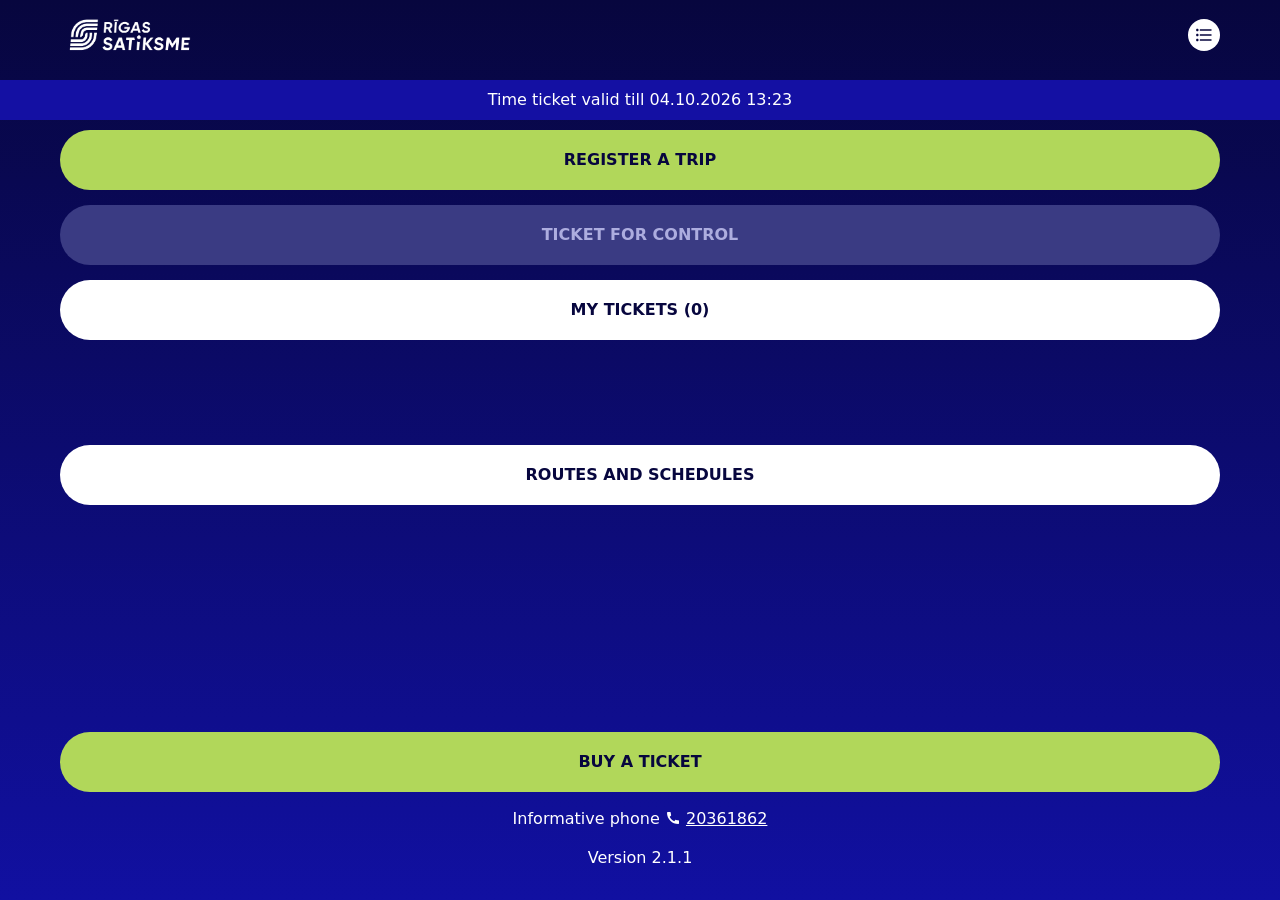
<file: index.html>
<!DOCTYPE html>
<html lang="en">
    <head>
        <meta charset="utf-8">
        <meta name="viewport" content="width=device-width, initial-scale=1, viewport-fit=cover">

        <title>Rigas Satiksme</title>

        <!-- PWA: установка на экран «Домой» и запуск на весь экран -->
        <meta name="theme-color" content="#07063E">
        <meta name="mobile-web-app-capable" content="yes">
        <meta name="apple-mobile-web-app-capable" content="yes">
        <meta name="apple-mobile-web-app-status-bar-style" content="black-translucent">
        <meta name="apple-mobile-web-app-title" content="Satiksme">
        <link rel="manifest" href="manifest.webmanifest">
        <link rel="apple-touch-icon" href="img/icons/apple-touch-icon.png">

        <!-- iOS: заставка при запуске с экрана «Домой» (свой размер под каждый iPhone) -->
        <link rel="apple-touch-startup-image" href="img/splash/apple-splash-750x1334.png" media="(device-width: 375px) and (device-height: 667px) and (-webkit-device-pixel-ratio: 2) and (orientation: portrait)">
        <link rel="apple-touch-startup-image" href="img/splash/apple-splash-828x1792.png" media="(device-width: 414px) and (device-height: 896px) and (-webkit-device-pixel-ratio: 2) and (orientation: portrait)">
        <link rel="apple-touch-startup-image" href="img/splash/apple-splash-1125x2436.png" media="(device-width: 375px) and (device-height: 812px) and (-webkit-device-pixel-ratio: 3) and (orientation: portrait)">
        <link rel="apple-touch-startup-image" href="img/splash/apple-splash-1170x2532.png" media="(device-width: 390px) and (device-height: 844px) and (-webkit-device-pixel-ratio: 3) and (orientation: portrait)">
        <link rel="apple-touch-startup-image" href="img/splash/apple-splash-1179x2556.png" media="(device-width: 393px) and (device-height: 852px) and (-webkit-device-pixel-ratio: 3) and (orientation: portrait)">
        <link rel="apple-touch-startup-image" href="img/splash/apple-splash-1206x2622.png" media="(device-width: 402px) and (device-height: 874px) and (-webkit-device-pixel-ratio: 3) and (orientation: portrait)">
        <link rel="apple-touch-startup-image" href="img/splash/apple-splash-1260x2736.png" media="(device-width: 420px) and (device-height: 912px) and (-webkit-device-pixel-ratio: 3) and (orientation: portrait)">
        <link rel="apple-touch-startup-image" href="img/splash/apple-splash-1284x2778.png" media="(device-width: 428px) and (device-height: 926px) and (-webkit-device-pixel-ratio: 3) and (orientation: portrait)">
        <link rel="apple-touch-startup-image" href="img/splash/apple-splash-1290x2796.png" media="(device-width: 430px) and (device-height: 932px) and (-webkit-device-pixel-ratio: 3) and (orientation: portrait)">
        <link rel="apple-touch-startup-image" href="img/splash/apple-splash-1320x2868.png" media="(device-width: 440px) and (device-height: 956px) and (-webkit-device-pixel-ratio: 3) and (orientation: portrait)">

        <link rel="stylesheet" href="style.css">

        <!-- до отрисовки: splash показываем только один раз за сессию -->
        <script>
            try {
                if (sessionStorage.getItem('splash-shown')) document.documentElement.classList.add('no-splash');
            } catch { /* хранилище недоступно — просто покажем splash */ }
        </script>
        <script src="common.js"></script>
        <script src="vendor/jsQR.js" defer></script>
        <script src="app.js" defer></script>
    </head>
    <body>
        <div class="splash" aria-hidden="true">
            <img class="splash__logo" src="img/rigas-satiksme-logo.png" alt="">
        </div>

        <div class="layout">
            <div class="header">
                <img class="header__logo" src="img/rigas-satiksme-logo.png" alt="Rigas Satiksme Logo">
                <a class="header__burger" href="menu.html" aria-label="Menu">
                    <svg class="icon" viewBox="0 0 24 24" aria-hidden="true">
                        <path fill="currentColor" d="M4 10.5c-.83 0-1.5.67-1.5 1.5s.67 1.5 1.5 1.5 1.5-.67 1.5-1.5-.67-1.5-1.5-1.5zm0-6c-.83 0-1.5.67-1.5 1.5S3.17 7.5 4 7.5 5.5 6.83 5.5 6 4.83 4.5 4 4.5zm0 12c-.83 0-1.5.68-1.5 1.5s.68 1.5 1.5 1.5 1.5-.68 1.5-1.5-.67-1.5-1.5-1.5zM7 19h14v-2H7v2zm0-6h14v-2H7v2zm0-8v2h14V5H7z"/>
                    </svg>
                </a>
            </div>
            <div class="info-header">
                <p class="info-header__time-ticket text">Time ticket valid till 04.10.2026 13:23</p>
            </div>

            <div class="main">
                <button class="register-a-trip button button--action">REGISTER A TRIP</button>
                <button class="ticket-for-control button button--inactive">TICKET FOR CONTROL</button>
                <a class="my-tickets button" href="my-tickets.html">MY TICKETS (0)</a>

                <div class="main__additional">
                    <button class="routes-and-schedules button">ROUTES AND SCHEDULES</button>
                </div>
            </div>

            <div class="footer">
                <a class="footer__buy-a-ticket button button--action" href="buy-ticket.html">BUY A TICKET</a>
                <span class="footer__contacts text">
                    Informative phone
                    <svg class="icon" viewBox="0 0 24 24" aria-hidden="true">
                        <path fill="currentColor" d="M20.01 15.38c-1.23 0-2.42-.2-3.53-.56-.35-.12-.74-.03-1.01.24l-1.57 1.97c-2.83-1.35-5.48-3.9-6.89-6.83l1.95-1.66c.27-.28.35-.67.24-1.02-.37-1.11-.56-2.3-.56-3.53 0-.54-.45-.99-.99-.99H4.19C3.65 3 3 3.24 3 3.99 3 13.28 10.73 21 20.01 21c.71 0 .99-.63.99-1.18v-3.45c0-.54-.45-.99-.99-.99z"/>
                    </svg>
                    <a class="link" href="tel:20361862">20361862</a>
                </span>
                <span class="footer__version text">Version 2.1.1</span>
            </div>
        </div>

        <div class="install-hint" hidden>
            <p class="install-hint__text text" data-platform="android">Install the app to use it full screen and offline</p>
            <p class="install-hint__text text" data-platform="ios" hidden>
                To install the app, tap
                <svg class="icon" viewBox="0 0 24 24" role="img" aria-label="Share">
                    <path fill="currentColor" d="M16 5l-1.42 1.42-1.59-1.59V16h-1.98V4.83L9.42 6.42 8 5l4-4 4 4zm4 5v11c0 1.1-.9 2-2 2H6c-1.11 0-2-.9-2-2V10c0-1.11.89-2 2-2h3v2H6v11h12V10h-3V8h3c1.1 0 2 .89 2 2z"/>
                </svg>
                and then “Add to Home Screen”
            </p>
            <button type="button" class="install-hint__install button button--action" hidden>INSTALL</button>
            <button type="button" class="install-hint__close" aria-label="Close">
                <svg class="icon" viewBox="0 0 24 24" aria-hidden="true" fill="none" stroke="currentColor" stroke-width="2" stroke-linecap="round">
                    <path d="M18 6 6 18M6 6l12 12"/>
                </svg>
            </button>
        </div>

        <div class="camera-layer">
            <video id="cam" autoplay playsinline muted></video>

            <div class="camera-layer__frame">
                <span class="camera-layer__corner camera-layer__corner--tl"></span>
                <span class="camera-layer__corner camera-layer__corner--tr"></span>
                <span class="camera-layer__corner camera-layer__corner--bl"></span>
                <span class="camera-layer__corner camera-layer__corner--br"></span>
            </div>

            <div class="page-header camera-layer__header">
                <button type="button" class="page-header__back" id="cam-close" aria-label="Back">
                    <svg class="icon" viewBox="0 0 24 24" aria-hidden="true" fill="none" stroke="currentColor" stroke-width="2" stroke-linecap="round" stroke-linejoin="round">
                        <path d="m15 18-6-6 6-6"/>
                    </svg>
                </button>
                <h1 class="page-header__title text">SCAN QR CODE</h1>
            </div>

            <p class="camera-layer__error text" hidden>Camera access denied</p>

            <div class="camera-layer__footer">
                <button type="button" class="button">ENTER THE CODE MANUALLY</button>
            </div>
        </div>

        <!-- плашка после распознавания; showModal() кладёт её поверх всего, включая камеру -->
        <dialog class="dialog qr-dialog">
            <form method="dialog">
                <h2 class="dialog__title">QR code found</h2>
                <p class="dialog__text qr-dialog__value"></p>
                <button class="button button--action dialog__button">OK</button>
            </form>
        </dialog>
    </body>
</html>
</file>
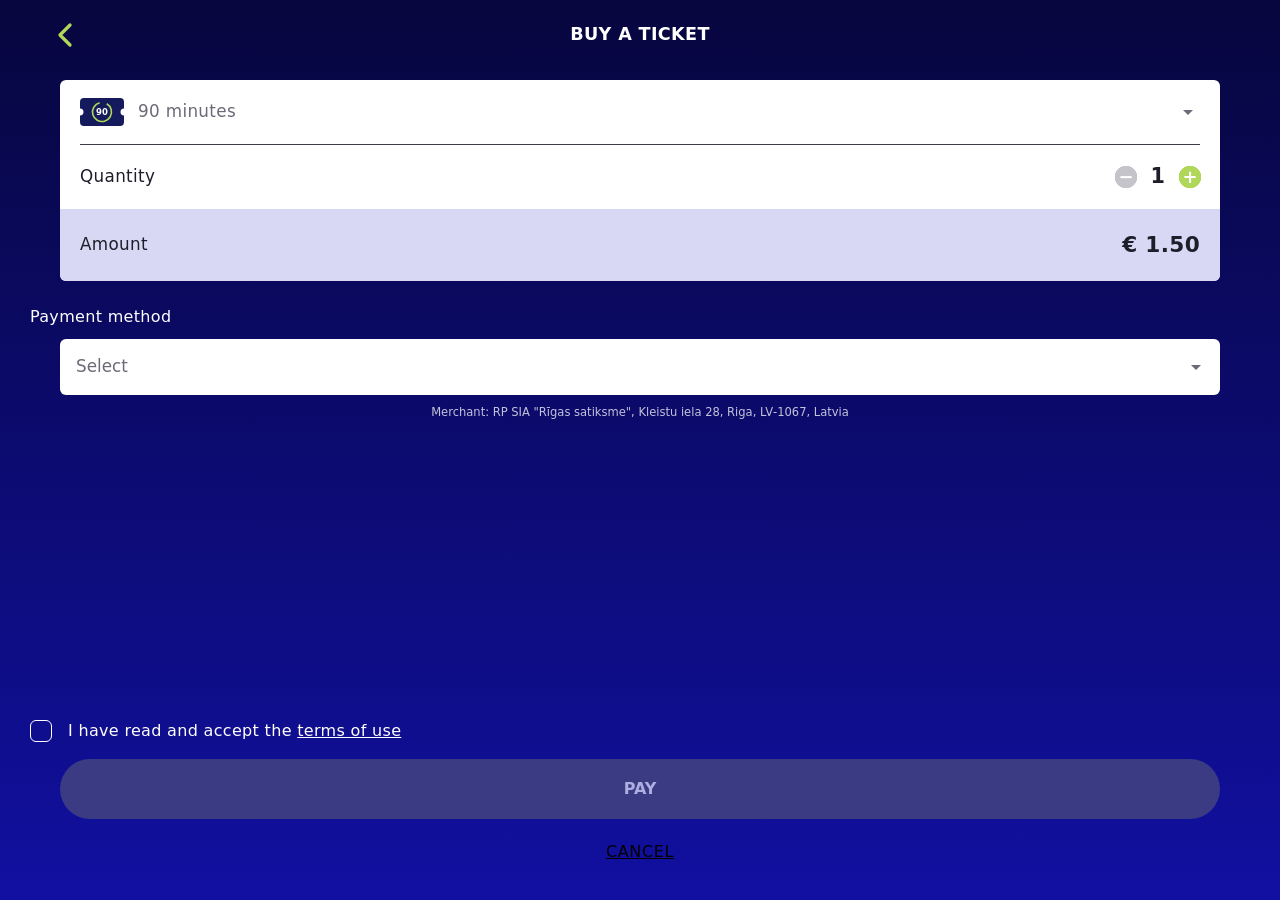
<file: buy-ticket.html>
<!DOCTYPE html>
<html lang="en">
    <head>
        <meta charset="utf-8">
        <meta name="viewport" content="width=device-width, initial-scale=1, viewport-fit=cover">

        <title>Buy a ticket — Rigas Satiksme</title>

        <meta name="theme-color" content="#07063E">
        <meta name="mobile-web-app-capable" content="yes">
        <meta name="apple-mobile-web-app-capable" content="yes">
        <meta name="apple-mobile-web-app-status-bar-style" content="black-translucent">
        <meta name="apple-mobile-web-app-title" content="Satiksme">
        <link rel="manifest" href="manifest.webmanifest">
        <link rel="apple-touch-icon" href="img/icons/apple-touch-icon.png">

        <link rel="stylesheet" href="style.css">
        <script src="common.js"></script>
        <script src="buy-ticket.js" defer></script>
    </head>
    <body>
        <!-- иконки, которые повторяются: рисуем один раз, используем через <use href="#..."> -->
        <svg class="visually-hidden" aria-hidden="true">
            <symbol id="icon-caret" viewBox="0 0 24 24">
                <path fill="currentColor" d="M7 10l5 5 5-5z"/>
            </symbol>
            <symbol id="icon-bank" viewBox="0 0 24 24">
                <path fill="currentColor" d="M4 10h3v7H4zm6.5 0h3v7h-3zM2 19h20v3H2zm15-9h3v7h-3zm-5-9L2 6v2h20V6z"/>
            </symbol>
            <symbol id="icon-card" viewBox="0 0 24 24">
                <path fill="currentColor" d="M20 4H4c-1.11 0-1.99.89-1.99 2L2 18c0 1.11.89 2 2 2h16c1.11 0 2-.89 2-2V6c0-1.11-.89-2-2-2zm0 14H4v-6h16v6zm0-10H4V6h16v2z"/>
            </symbol>
            <symbol id="icon-wallet" viewBox="0 0 24 24">
                <path fill="currentColor" d="M21 18v1c0 1.1-.9 2-2 2H5c-1.11 0-2-.9-2-2V5c0-1.1.89-2 2-2h14c1.1 0 2 .9 2 2v1h-9c-1.11 0-2 .9-2 2v8c0 1.1.89 2 2 2h9zm-9-2h10V8H12v8zm4-2.5c-.83 0-1.5-.67-1.5-1.5s.67-1.5 1.5-1.5 1.5.67 1.5 1.5-.67 1.5-1.5 1.5z"/>
            </symbol>
        </svg>

        <div class="layout">
            <div class="page-header">
                <a class="page-header__back" href="index.html" data-back aria-label="Back">
                    <svg class="icon" viewBox="0 0 24 24" aria-hidden="true" fill="none" stroke="currentColor" stroke-width="2" stroke-linecap="round" stroke-linejoin="round">
                        <path d="m15 18-6-6 6-6"/>
                    </svg>
                </a>
                <h1 class="page-header__title text">BUY A TICKET</h1>
            </div>

            <div class="purchase">
                <div class="order">
                    <label class="order__type">
                        <svg class="ticket-badge" viewBox="0 0 44 28" aria-hidden="true">
                            <path fill="#141A5B" d="M4 0h36a4 4 0 0 1 4 4v6.5a3.5 3.5 0 0 0 0 7V24a4 4 0 0 1-4 4H4a4 4 0 0 1-4-4v-6.5a3.5 3.5 0 0 0 0-7V4a4 4 0 0 1 4-4z"/>
                            <circle cx="22" cy="14" r="9.5" fill="none" stroke="#B1D75A" stroke-width="1.6" stroke-dasharray="52 8" transform="rotate(-60 22 14)"/>
                            <text class="ticket-badge__text" x="22" y="17" text-anchor="middle">90</text>
                        </svg>
                        <span class="visually-hidden">Ticket type</span>
                        <!-- цена и подпись на иконке лежат прямо в data-атрибутах -->
                        <select class="order__select">
                            <option value="90min" data-badge="90" data-price="1.50" selected>90 minutes</option>
                            <option value="24h" data-badge="24h" data-price="5.00">24 hours</option>
                            <option value="3d" data-badge="3d" data-price="10.00">3 days</option>
                            <option value="5d" data-badge="5d" data-price="15.00">5 days</option>
                            <option value="30d" data-badge="30d" data-price="30.00">30 days</option>
                        </select>
                        <svg class="icon order__caret" aria-hidden="true"><use href="#icon-caret"/></svg>
                    </label>

                    <div class="order__row">
                        <span>Quantity</span>
                        <div class="stepper">
                            <button type="button" class="stepper__button stepper__button--minus" aria-label="Decrease quantity">−</button>
                            <output class="stepper__value" aria-live="polite">1</output>
                            <button type="button" class="stepper__button stepper__button--plus" aria-label="Increase quantity">+</button>
                        </div>
                    </div>

                    <div class="order__row order__row--amount">
                        <span>Amount</span>
                        <output class="order__amount">€ 1.50</output>
                    </div>
                </div>

                <div class="payment">
                    <span class="payment__label text" id="payment-label">Payment method</span>

                    <div class="dropdown">
                        <button type="button" class="field dropdown__toggle" aria-haspopup="listbox" aria-expanded="false" aria-labelledby="payment-label">
                            <span class="dropdown__value dropdown__value--placeholder">Select</span>
                            <svg class="icon field__caret" aria-hidden="true"><use href="#icon-caret"/></svg>
                        </button>

                        <div class="dropdown__list" role="listbox" aria-labelledby="payment-label" hidden>
                            <button type="button" class="dropdown__option" role="option" aria-selected="false" data-value="citadele">
                                <svg class="icon payment-icon" aria-hidden="true"><use href="#icon-bank"/></svg>
                                <span>AS Citadele banka</span>
                            </button>
                            <button type="button" class="dropdown__option" role="option" aria-selected="false" data-value="luminor">
                                <svg class="icon payment-icon" aria-hidden="true"><use href="#icon-bank"/></svg>
                                <span>Luminor Bank AS</span>
                            </button>
                            <button type="button" class="dropdown__option" role="option" aria-selected="false" data-value="seb">
                                <svg class="icon payment-icon" aria-hidden="true"><use href="#icon-bank"/></svg>
                                <span>SEB Banka AS</span>
                            </button>
                            <button type="button" class="dropdown__option" role="option" aria-selected="false" data-value="swedbank">
                                <svg class="icon payment-icon" aria-hidden="true"><use href="#icon-bank"/></svg>
                                <span>Swedbank AS</span>
                            </button>
                            <button type="button" class="dropdown__option" role="option" aria-selected="false" data-value="card">
                                <svg class="icon payment-icon" aria-hidden="true"><use href="#icon-card"/></svg>
                                <span>VISA/MasterCard</span>
                            </button>
                            <button type="button" class="dropdown__option" role="option" aria-selected="false" data-value="google-pay">
                                <svg class="icon payment-icon" aria-hidden="true"><use href="#icon-wallet"/></svg>
                                <span>Google Pay</span>
                            </button>
                        </div>
                    </div>

                    <p class="payment__merchant text">Merchant: RP SIA "Rīgas satiksme", Kleistu iela 28, Riga, LV&#8209;1067, Latvia</p>
                </div>
            </div>

            <div class="footer">
                <label class="terms text">
                    <input type="checkbox" class="terms__checkbox">
                    <span>I have read and accept the <a class="link terms__link" href="#">terms of use</a></span>
                </label>
                <button type="button" class="button button--action pay" disabled>PAY</button>
                <a class="link text cancel" href="index.html" data-back>CANCEL</a>
            </div>
        </div>
    </body>
</html>
</file>
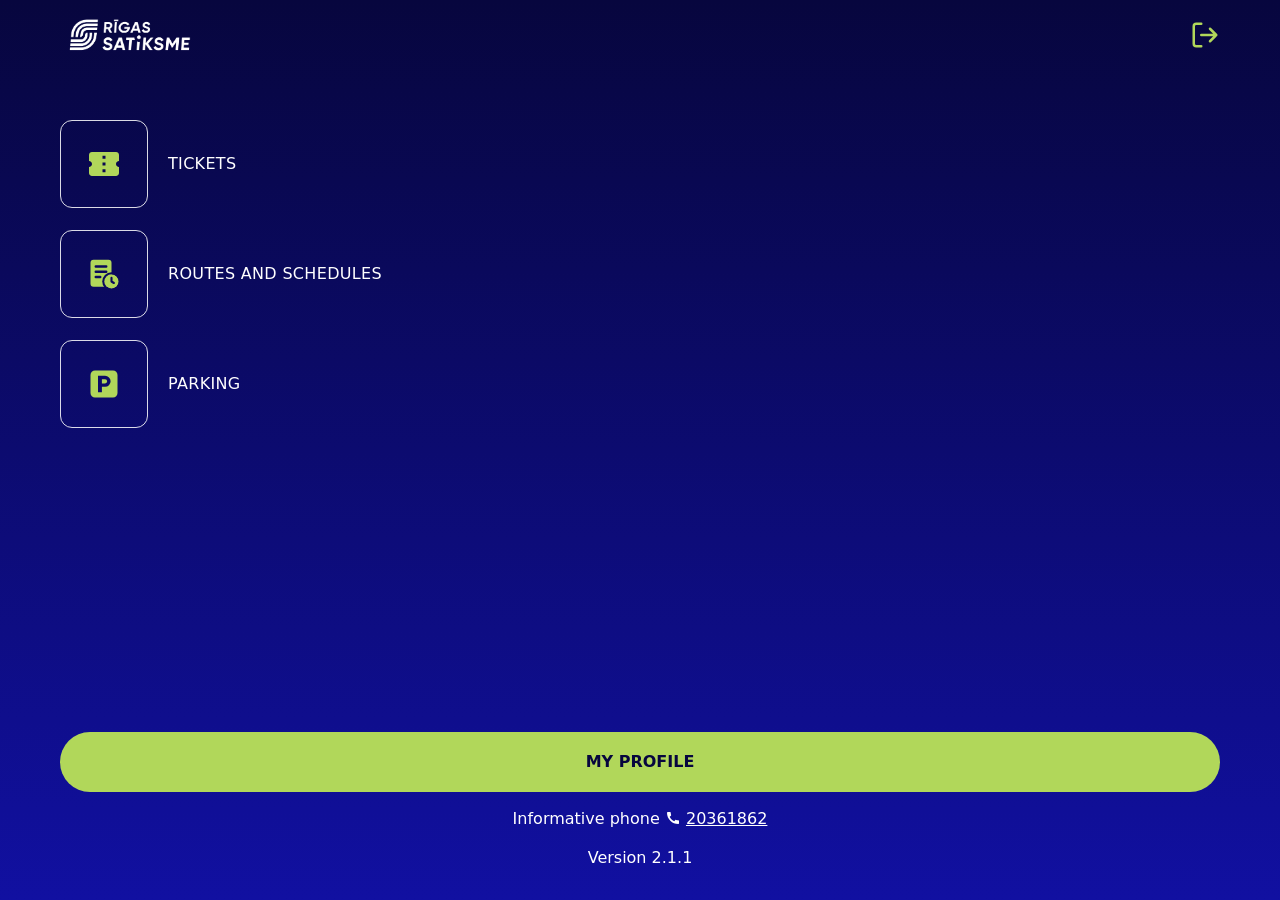
<file: menu.html>
<!DOCTYPE html>
<html lang="en">
    <head>
        <meta charset="utf-8">
        <meta name="viewport" content="width=device-width, initial-scale=1, viewport-fit=cover">

        <title>Menu — Rigas Satiksme</title>

        <meta name="theme-color" content="#07063E">
        <meta name="mobile-web-app-capable" content="yes">
        <meta name="apple-mobile-web-app-capable" content="yes">
        <meta name="apple-mobile-web-app-status-bar-style" content="black-translucent">
        <meta name="apple-mobile-web-app-title" content="Satiksme">
        <link rel="manifest" href="manifest.webmanifest">
        <link rel="apple-touch-icon" href="img/icons/apple-touch-icon.png">

        <link rel="stylesheet" href="style.css">
        <script src="common.js"></script>
    </head>
    <body>
        <div class="layout">
            <div class="header">
                <a class="header__home" href="index.html" aria-label="Home">
                    <img class="header__logo" src="img/rigas-satiksme-logo.png" alt="Rigas Satiksme Logo">
                </a>
                <button type="button" class="header__logout" aria-label="Log out">
                    <svg class="icon" viewBox="0 0 24 24" aria-hidden="true" fill="none" stroke="currentColor" stroke-width="2" stroke-linecap="round" stroke-linejoin="round">
                        <path d="M9 21H5a2 2 0 0 1-2-2V5a2 2 0 0 1 2-2h4M16 17l5-5-5-5M21 12H9"/>
                    </svg>
                </button>
            </div>

            <nav class="menu">
                <a class="menu__item" href="index.html">
                    <span class="menu__icon">
                        <svg class="icon" viewBox="0 0 24 24" aria-hidden="true">
                            <path fill="currentColor" d="M22 10V6c0-1.11-.9-2-2-2H4c-1.1 0-1.99.89-1.99 2v4c1.1 0 1.99.9 1.99 2s-.89 2-2 2v4c0 1.1.9 2 2 2h16c1.1 0 2-.9 2-2v-4c-1.1 0-2-.9-2-2s.9-2 2-2zm-9 7.5h-2v-2h2v2zm0-4.5h-2v-2h2v2zm0-4.5h-2v-2h2v2z"/>
                        </svg>
                    </span>
                    <span class="menu__label">TICKETS</span>
                </a>
                <a class="menu__item" href="#">
                    <span class="menu__icon">
                        <svg class="icon" viewBox="0 0 24 24" aria-hidden="true">
                            <!-- маска вырезает строки и стрелки часов, остаётся зелёный лист + часы -->
                            <mask id="schedule-mask">
                                <rect width="24" height="24" fill="white"/>
                                <path d="M6.5 7h7M6.5 10.5h7M6.5 14h3" stroke="black" stroke-width="1.6" stroke-linecap="round"/>
                                <circle cx="17" cy="17" r="6.2" fill="black"/>
                                <circle cx="17" cy="17" r="4.8" fill="white"/>
                                <path d="M17 14.6V17l1.6 1" fill="none" stroke="black" stroke-width="1.4" stroke-linecap="round" stroke-linejoin="round"/>
                            </mask>
                            <g fill="currentColor" mask="url(#schedule-mask)">
                                <rect x="3" y="2.5" width="14" height="18" rx="2"/>
                                <circle cx="17" cy="17" r="4.8"/>
                            </g>
                        </svg>
                    </span>
                    <span class="menu__label">ROUTES AND SCHEDULES</span>
                </a>
                <a class="menu__item" href="#">
                    <span class="menu__icon">
                        <svg class="icon" viewBox="0 0 24 24" aria-hidden="true">
                            <path fill="currentColor" fill-rule="evenodd" d="M6 3h12a3 3 0 0 1 3 3v12a3 3 0 0 1-3 3H6a3 3 0 0 1-3-3V6a3 3 0 0 1 3-3zm2 3.5h4.7a3.7 3.7 0 0 1 0 7.4h-2.1v3.6H8zm2.6 2.3h2.1a1.4 1.4 0 0 1 0 2.8h-2.1z"/>
                        </svg>
                    </span>
                    <span class="menu__label">PARKING</span>
                </a>
            </nav>

            <div class="footer">
                <button class="footer__my-profile button button--action">MY PROFILE</button>
                <span class="footer__contacts text">
                    Informative phone
                    <svg class="icon" viewBox="0 0 24 24" aria-hidden="true">
                        <path fill="currentColor" d="M20.01 15.38c-1.23 0-2.42-.2-3.53-.56-.35-.12-.74-.03-1.01.24l-1.57 1.97c-2.83-1.35-5.48-3.9-6.89-6.83l1.95-1.66c.27-.28.35-.67.24-1.02-.37-1.11-.56-2.3-.56-3.53 0-.54-.45-.99-.99-.99H4.19C3.65 3 3 3.24 3 3.99 3 13.28 10.73 21 20.01 21c.71 0 .99-.63.99-1.18v-3.45c0-.54-.45-.99-.99-.99z"/>
                    </svg>
                    <a class="link" href="tel:20361862">20361862</a>
                </span>
                <span class="footer__version text">Version 2.1.1</span>
            </div>
        </div>
    </body>
</html>
</file>
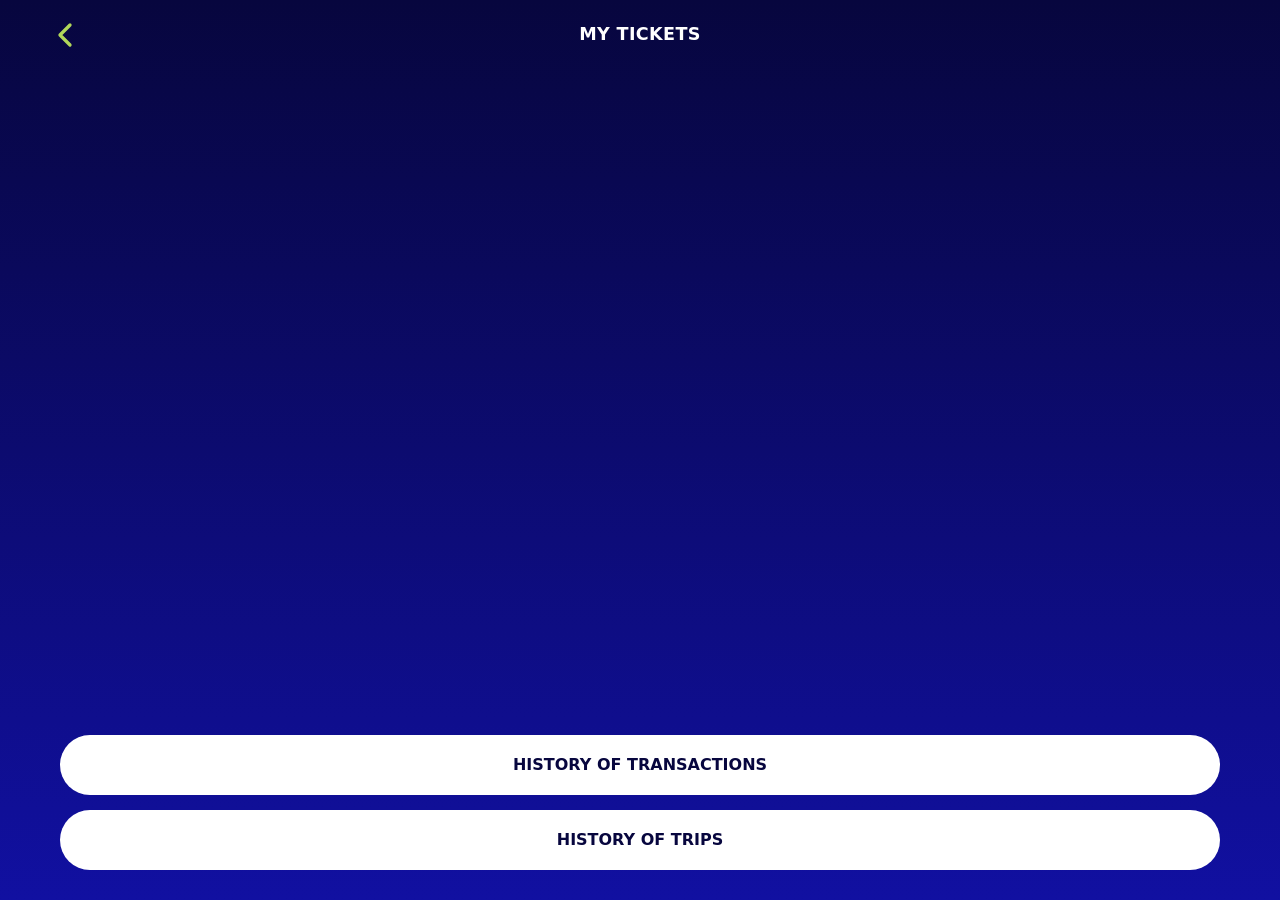
<file: my-tickets.html>
<!DOCTYPE html>
<html lang="en">
    <head>
        <meta charset="utf-8">
        <meta name="viewport" content="width=device-width, initial-scale=1, viewport-fit=cover">

        <title>My tickets — Rigas Satiksme</title>

        <meta name="theme-color" content="#07063E">
        <meta name="mobile-web-app-capable" content="yes">
        <meta name="apple-mobile-web-app-capable" content="yes">
        <meta name="apple-mobile-web-app-status-bar-style" content="black-translucent">
        <meta name="apple-mobile-web-app-title" content="Satiksme">
        <link rel="manifest" href="manifest.webmanifest">
        <link rel="apple-touch-icon" href="img/icons/apple-touch-icon.png">

        <link rel="stylesheet" href="style.css">
        <script src="common.js"></script>
    </head>
    <body>
        <div class="layout">
            <div class="page-header">
                <a class="page-header__back" href="index.html" data-back aria-label="Back">
                    <svg class="icon" viewBox="0 0 24 24" aria-hidden="true" fill="none" stroke="currentColor" stroke-width="2" stroke-linecap="round" stroke-linejoin="round">
                        <path d="m15 18-6-6 6-6"/>
                    </svg>
                </a>
                <h1 class="page-header__title text">MY TICKETS</h1>
            </div>

            <div class="footer">
                <a class="button" href="transactions.html">HISTORY OF TRANSACTIONS</a>
                <a class="button" href="trips.html">HISTORY OF TRIPS</a>
            </div>
        </div>
    </body>
</html>
</file>
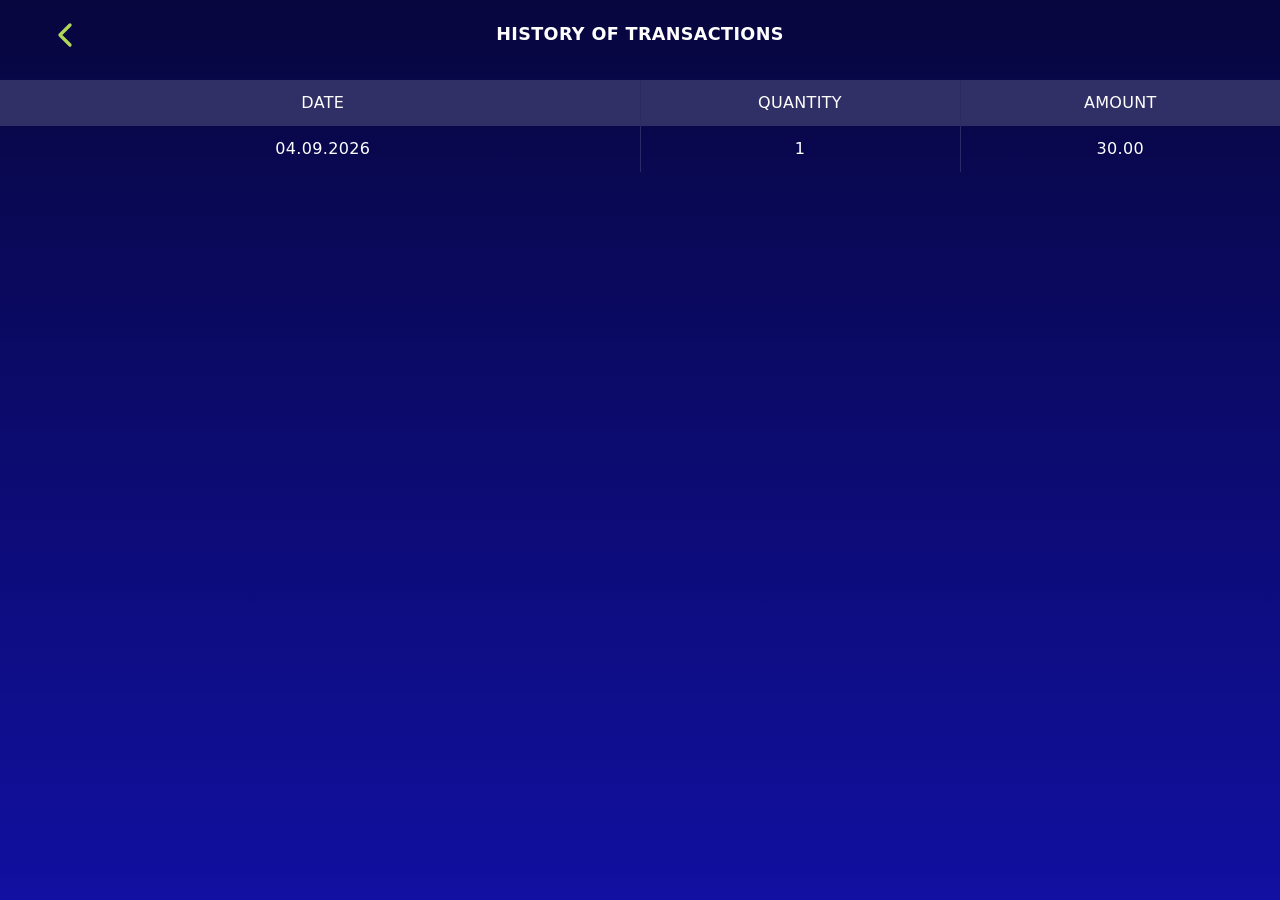
<file: transactions.html>
<!DOCTYPE html>
<html lang="en">
    <head>
        <meta charset="utf-8">
        <meta name="viewport" content="width=device-width, initial-scale=1, viewport-fit=cover">

        <title>History of transactions — Rigas Satiksme</title>

        <meta name="theme-color" content="#07063E">
        <meta name="mobile-web-app-capable" content="yes">
        <meta name="apple-mobile-web-app-capable" content="yes">
        <meta name="apple-mobile-web-app-status-bar-style" content="black-translucent">
        <meta name="apple-mobile-web-app-title" content="Satiksme">
        <link rel="manifest" href="manifest.webmanifest">
        <link rel="apple-touch-icon" href="img/icons/apple-touch-icon.png">

        <link rel="stylesheet" href="style.css">
        <script src="common.js"></script>
    </head>
    <body>
        <div class="layout">
            <div class="page-header">
                <a class="page-header__back" href="my-tickets.html" data-back aria-label="Back">
                    <svg class="icon" viewBox="0 0 24 24" aria-hidden="true" fill="none" stroke="currentColor" stroke-width="2" stroke-linecap="round" stroke-linejoin="round">
                        <path d="m15 18-6-6 6-6"/>
                    </svg>
                </a>
                <h1 class="page-header__title text">HISTORY OF TRANSACTIONS</h1>
            </div>

            <table class="table table--center">
                <colgroup>
                    <col style="width: 50%">
                    <col style="width: 25%">
                    <col style="width: 25%">
                </colgroup>
                <thead>
                    <tr>
                        <th scope="col">DATE</th>
                        <th scope="col">QUANTITY</th>
                        <th scope="col">AMOUNT</th>
                    </tr>
                </thead>
                <tbody>
                    <tr>
                        <td>04.09.2026</td>
                        <td>1</td>
                        <td>30.00</td>
                    </tr>
                </tbody>
            </table>
        </div>
    </body>
</html>
</file>
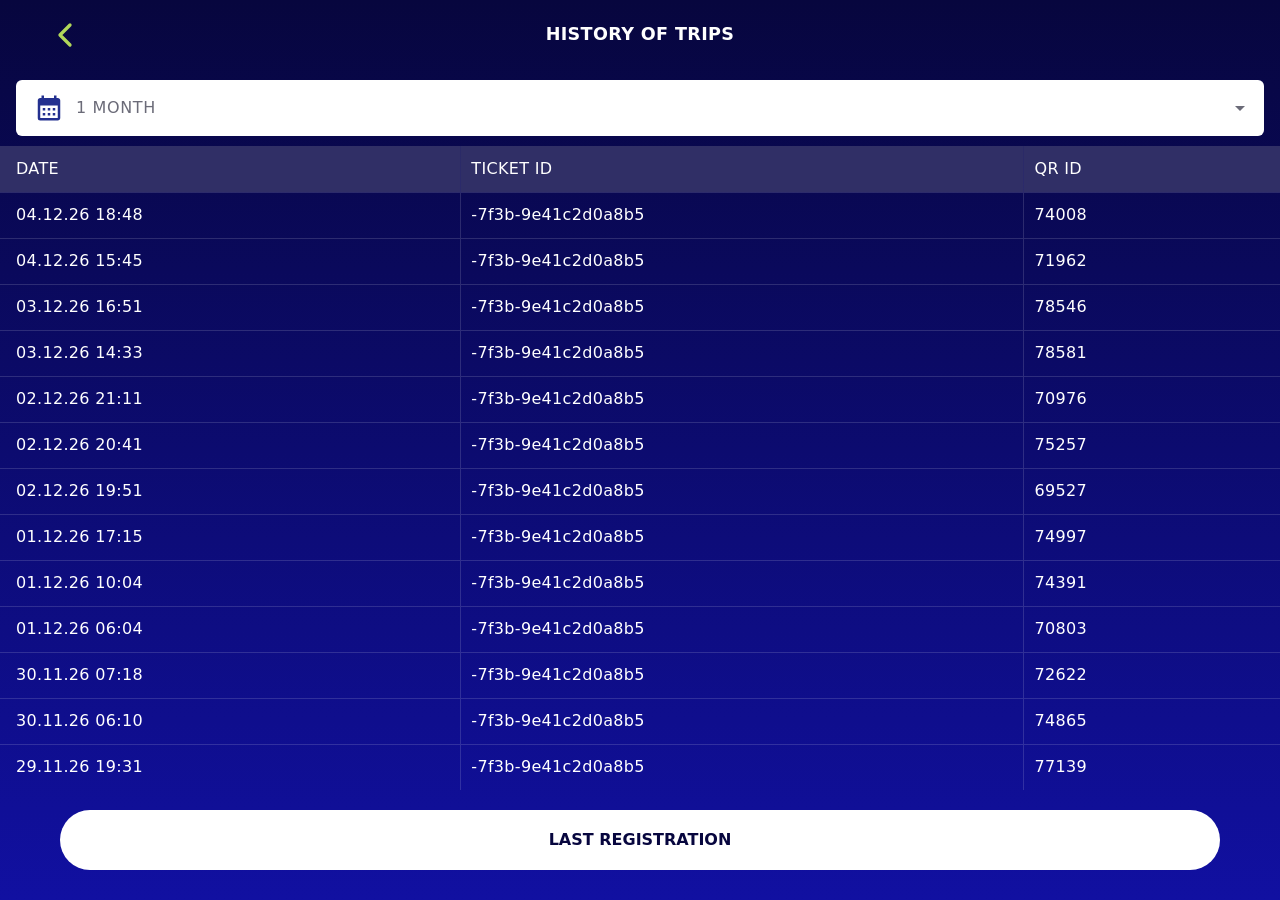
<file: trips.html>
<!DOCTYPE html>
<html lang="en">
    <head>
        <meta charset="utf-8">
        <meta name="viewport" content="width=device-width, initial-scale=1, viewport-fit=cover">

        <title>History of trips — Rigas Satiksme</title>

        <meta name="theme-color" content="#07063E">
        <meta name="mobile-web-app-capable" content="yes">
        <meta name="apple-mobile-web-app-capable" content="yes">
        <meta name="apple-mobile-web-app-status-bar-style" content="black-translucent">
        <meta name="apple-mobile-web-app-title" content="Satiksme">
        <link rel="manifest" href="manifest.webmanifest">
        <link rel="apple-touch-icon" href="img/icons/apple-touch-icon.png">

        <link rel="stylesheet" href="style.css">
        <script src="common.js"></script>
        <script src="trips.js" defer></script>
    </head>
    <body>
        <!-- layout--screen: страница ровно в экран, прокручивается только таблица -->
        <div class="layout layout--screen">
            <div class="page-header">
                <a class="page-header__back" href="my-tickets.html" data-back aria-label="Back">
                    <svg class="icon" viewBox="0 0 24 24" aria-hidden="true" fill="none" stroke="currentColor" stroke-width="2" stroke-linecap="round" stroke-linejoin="round">
                        <path d="m15 18-6-6 6-6"/>
                    </svg>
                </a>
                <h1 class="page-header__title text">HISTORY OF TRIPS</h1>
            </div>

            <label class="field period">
                <svg class="icon period__icon" viewBox="0 0 24 24" aria-hidden="true">
                    <path fill="currentColor" d="M19 4h-1V2h-2v2H8V2H6v2H5c-1.11 0-1.99.9-1.99 2L3 20a2 2 0 0 0 2 2h14c1.1 0 2-.9 2-2V6c0-1.1-.9-2-2-2zm0 16H5V10h14v10zM9 14H7v-2h2v2zm4 0h-2v-2h2v2zm4 0h-2v-2h2v2zm-8 4H7v-2h2v2zm4 0h-2v-2h2v2zm4 0h-2v-2h2v2z"/>
                </svg>
                <span class="visually-hidden">Period</span>
                <select class="field__select period__select">
                    <option value="7">1 WEEK</option>
                    <option value="30" selected>1 MONTH</option>
                    <option value="90">3 MONTHS</option>
                </select>
                <svg class="icon field__caret" viewBox="0 0 24 24" aria-hidden="true">
                    <path fill="currentColor" d="M7 10l5 5 5-5z"/>
                </svg>
            </label>

            <div class="table-scroll">
                <table class="table table--lines">
                    <colgroup>
                        <col style="width: 36%">
                        <col style="width: 44%">
                        <col style="width: 20%">
                    </colgroup>
                    <thead>
                        <tr>
                            <th scope="col">DATE</th>
                            <th scope="col">TICKET ID</th>
                            <th scope="col">QR ID</th>
                        </tr>
                    </thead>
                    <tbody class="trips"></tbody>
                </table>
            </div>

            <div class="footer footer--compact">
                <button type="button" class="button">LAST REGISTRATION</button>
            </div>
        </div>
    </body>
</html>
</file>
<file: style.css>
:root {
    /* background-gradient */
    --gradient-up: #07063E;
    --gradient-down: #1110A1;

    /* layout */
    --layout-padding-inline: clamp(24px, 13vw, 60px);

    /* text */
    --text-color: white;

    /* header */
    --header-height: 70px;

    /* info-header */
    --info-header-height: 40px;

    --info-header-backround: #1410A3;

    /* footer */
    --footer-height: 140px;

    /* button */
    --button-height: 60px;
    --button-weight: 800;

    --button-text-color: #07063E;
    --button-inactive-text-color: #ADADDF;

    --button-color: white;
    --button-action-color: #B1D75A;
    --button-inactive-color: #3A3B83;

    /* camera */
    --camera-frame-size: min(73vw, 360px);
    --camera-corner-color: #E6E6E6;

    /* fields, cards */
    --field-radius: 6px;
    --field-text-color: #1E1E2A;
    --field-muted-color: #6B6B78;
    --field-icon-color: #23308F;
    --amount-background: #D8D8F4;
    --option-active-background: #E4E2E8;

    /* tables */
    --table-head-background: #302F66;   /* непрозрачный: под «прилипшей» шапкой проезжают строки */
    --table-line-color: rgb(255 255 255 / 0.14);
}

@view-transition { navigation: auto; }
@keyframes slide-from-right {
  from { transform: translateX(100%); }
  to   { transform: translateX(0); }
}

@keyframes push-left {
  from { transform: translateX(0); }
  to   { transform: translateX(-25%); }
}
::view-transition-old(root) {
  animation: 320ms cubic-bezier(0.2, 0, 0, 1) both push-left;
}

::view-transition-new(root) {
  animation: 320ms cubic-bezier(0.2, 0, 0, 1) both slide-from-right;
}

/* назад: старая страница уезжает вправо поверх, новая возвращается слева (тип ставит common.js) */
@keyframes slide-to-right {
  from { transform: translateX(0); }
  to   { transform: translateX(100%); }
}

@keyframes pull-from-left {
  from { transform: translateX(-25%); }
  to   { transform: translateX(0); }
}
html:active-view-transition-type(back)::view-transition-old(root) {
  z-index: 1;
  animation-name: slide-to-right;
}

html:active-view-transition-type(back)::view-transition-new(root) {
  animation-name: pull-from-left;
}
@media (prefers-reduced-motion: reduce) {
  ::view-transition-old(root),
  ::view-transition-new(root) {
    animation: none;
  }
}

* {
    box-sizing: border-box;
    margin: 0;
}

/* атрибут hidden должен скрывать даже элементы с display: flex/grid */
[hidden] { display: none !important; }

/* поведение «как у приложения» */
html {
    background-color: var(--gradient-up);   /* без белого фона при оттяжке */
    -webkit-text-size-adjust: 100%;
    overscroll-behavior: none;              /* без pull-to-refresh и «резинки» */
}

body {
    font-family: "Open Sans", "Segoe UI", system-ui, -apple-system, "Noto Sans", Arial, sans-serif;
    line-height: 1.5;

    background: linear-gradient(to bottom, var(--gradient-up), var(--gradient-down));

    -webkit-tap-highlight-color: transparent;
    -webkit-user-select: none;
    user-select: none;
    -webkit-touch-callout: none;
}
button, select, textarea, input { font: inherit }
a, button {
    touch-action: manipulation;     /* без задержки и зума по двойному тапу */
    cursor: pointer;
}

.icon {
    width: 1em;
    height: 1em;
    flex-shrink: 0;
}

/* скрыто с экрана, но читается скринридером */
.visually-hidden {
    position: absolute;
    width: 1px;
    height: 1px;
    overflow: hidden;
    clip-path: inset(50%);
    white-space: nowrap;
}

.layout {
    display: flex;
    flex-direction: column;
    gap: 10px;

    min-height: 100svh;
    padding-top: env(safe-area-inset-top);   /* чёлка / Dynamic Island */
}
/* ровно в экран: сама страница не скроллится, скроллится блок внутри */
.layout--screen {
    height: 100svh;
}

/* шапка экрана: стрелка назад слева, заголовок по центру */
.page-header {
    position: relative;

    display: flex;
    align-items: center;

    height: var(--header-height);
    padding-inline: var(--layout-padding-inline);
}

.page-header__back {
    display: grid;
    place-items: center;

    width: 44px;
    height: 44px;
    margin-left: -17px;   /* сама стрелка на линии отступа, область нажатия больше */
    padding: 0;
    border: none;

    font-size: 40px;
    color: var(--button-action-color);

    background: none;
}

/* по центру всей шапки, а не остатка после стрелки — длинные заголовки влезают в строку */
.page-header__title {
    position: absolute;
    left: 50%;
    translate: -50% 0;

    width: max-content;
    max-width: calc(100% - 2 * 64px);

    font-size: clamp(0.95rem, 4.2vw, 1.1rem);
    font-weight: 600;
    line-height: 1.25;
    letter-spacing: 0.02em;
}

.header {
    display: flex;
    align-items: center;
    justify-content: space-between;

    padding-inline: var(--layout-padding-inline);

    height: var(--header-height);
}

.header__logo {
  display: block;
  height: 50px;
  width: auto;
}

.header__burger {
    display: grid;
    place-items: center;

    width: 32px;
    height: 32px;

    border-radius: 50%;

    font-size: 20px;
    color: var(--gradient-up);

    background-color: var(--text-color);
}

.header__logout {
    display: grid;
    place-items: center;

    padding: 0;
    border: none;

    font-size: 30px;
    color: var(--button-action-color);

    background: none;
}

.info-header {
    display: flex;
    justify-content: center;
    align-items: center;

    height: var(--info-header-height);

    background-color: var(--info-header-backround);
}

.main {
    display: flex;
    flex-direction: column;
    gap: 15px;

    padding-inline: var(--layout-padding-inline);
}
.main__additional {
    display: flex;
    flex-direction: column;

    padding-top: calc(15px * 2 + var(--button-height));
}

.menu {
    display: flex;
    flex-direction: column;
    gap: 22px;

    padding-inline: var(--layout-padding-inline);
    padding-top: 40px;
}

.menu__item {
    display: flex;
    align-items: center;
    gap: clamp(12px, 4vw, 20px);

    font-size: clamp(0.9rem, 4vw, 1rem);   /* на узких экранах длинная строка влезает в одну линию */
    font-weight: 500;
    line-height: 1.25;
    letter-spacing: 0.02em;
    color: var(--text-color);
    text-decoration: none;
}

.menu__icon {
    display: grid;
    place-items: center;
    flex-shrink: 0;

    width: clamp(60px, 16vw, 88px);
    aspect-ratio: 1;

    border: 1.5px solid rgb(255 255 255 / 0.85);
    border-radius: 12px;

    font-size: clamp(24px, 7vw, 36px);
    color: var(--button-action-color);
}

.footer {
    flex-grow: 1;

    display: flex;
    flex-direction: column;
    justify-content: flex-end;
    gap: 15px;

    padding-inline: var(--layout-padding-inline);
    padding-top: 30px;
    padding-bottom: calc(30px + env(safe-area-inset-bottom));   /* полоска «Домой» */
}
.footer--compact {
    flex-grow: 0;
    padding-top: 10px;
}

.text {
    color: var(--text-color);
    text-align: center;
}
.text .icon { vertical-align: -0.15em; }

.button {
    display: flex;          /* одинаково для <button> и <a class="button"> */
    align-items: center;
    justify-content: center;

    height: var(--button-height);
    padding-inline: 16px;
    font-weight: var(--button-weight);
    text-decoration: none;

    border: none;
    border-radius: calc(var(--button-height) / 2);

    color: var(--button-text-color);

    background-color: var(--button-color);

    transition: filter 100ms, transform 100ms;
}
.button:active:not(:disabled) {
    filter: brightness(0.9);
    transform: scale(0.98);
}
.button--action {
    background-color: var(--button-action-color);
}
.button--inactive,
.button:disabled {
    color: var(--button-inactive-text-color);

    background-color: var(--button-inactive-color);
}
.button:disabled { cursor: default; }

.link {
    color: inherit;
    text-decoration: underline;
}

/* ---------- tables ---------- */

.table {
    width: 100%;
    table-layout: fixed;          /* ширины колонок берутся из <col>, а не из содержимого */
    border-collapse: collapse;

    font-size: clamp(0.85rem, 3.6vw, 1rem);
    letter-spacing: 0.02em;
    color: var(--text-color);
}

.table th,
.table td {
    height: 46px;
    padding: 0 10px;

    text-align: left;
    white-space: nowrap;
    overflow: hidden;
    text-overflow: ellipsis;
}
.table th:first-child,
.table td:first-child {
    padding-left: 16px;
}

.table th {
    font-weight: 400;
    background-color: var(--table-head-background);
}

.table th + th,
.table td + td {
    border-left: 1px solid var(--table-line-color);
}

.table--center th,
.table--center td {
    text-align: center;
}

.table--lines td {
    border-top: 1px solid var(--table-line-color);
}

/* прокручиваемая область с «прилипшей» шапкой таблицы */
.table-scroll {
    flex: 1 1 0;
    min-height: 0;

    overflow-y: auto;
    overscroll-behavior: contain;
    scrollbar-width: thin;
    scrollbar-color: var(--button-action-color) transparent;
}
.table-scroll th {
    position: sticky;
    top: 0;
    z-index: 1;
}

/* ---------- fields ---------- */

.field {
    position: relative;

    display: flex;
    align-items: center;

    min-height: 56px;

    border-radius: var(--field-radius);

    color: var(--field-muted-color);

    background-color: white;
}

.field__select {
    appearance: none;

    width: 100%;
    min-height: 56px;
    padding-inline: 16px 44px;

    border: none;
    border-radius: inherit;

    font-size: 1rem;          /* меньше 16px — iPhone зумит страницу при фокусе */
    color: inherit;

    background: none;
}

.field__caret {
    position: absolute;
    right: 12px;

    font-size: 24px;

    pointer-events: none;     /* тап проходит сквозь иконку в select */
}

.period {
    margin-inline: 16px;
}

.period__icon {
    position: absolute;
    left: 18px;

    font-size: 30px;
    color: var(--field-icon-color);

    pointer-events: none;
}

.period__select {
    padding-left: 60px;
    letter-spacing: 0.04em;
}

/* ---------- buy a ticket ---------- */

.purchase {
    display: flex;
    flex-direction: column;
    gap: 24px;
}

.order {
    margin-inline: var(--layout-padding-inline);

    overflow: hidden;
    border-radius: var(--field-radius);

    color: var(--field-text-color);

    background-color: white;
}

.order__type {
    position: relative;

    display: flex;
    align-items: center;

    margin-inline: 20px;

    border-bottom: 1.5px solid #3A3A4A;
}

.ticket-badge {
    position: absolute;
    left: 0;

    width: 44px;
    height: 28px;

    pointer-events: none;
}

.ticket-badge__text {
    font-size: 8.5px;
    font-weight: 700;
    fill: white;
}

.order__select {
    appearance: none;

    width: 100%;
    min-height: 64px;
    padding: 0 32px 0 58px;

    border: none;

    font-size: 1.05rem;
    letter-spacing: 0.02em;
    color: var(--field-muted-color);

    background: none;
}

.order__caret {
    position: absolute;
    right: 0;

    font-size: 24px;
    color: var(--field-muted-color);

    pointer-events: none;
}

.order__row {
    display: flex;
    align-items: center;
    justify-content: space-between;

    min-height: 64px;
    padding-inline: 20px;

    font-size: 1.05rem;
    letter-spacing: 0.02em;
}
.order__row--amount {
    min-height: 72px;
    background-color: var(--amount-background);
}

.order__amount {
    font-size: 1.35rem;
    font-weight: 700;
}

.stepper {
    display: flex;
    align-items: center;
    margin-right: -8px;
}

.stepper__button {
    --dot-color: var(--button-action-color);

    display: grid;
    place-items: center;

    width: 36px;             /* область нажатия больше самого кружка */
    height: 36px;
    padding: 0;
    border: none;

    font-size: 18px;
    font-weight: 700;
    line-height: 1;
    color: white;

    background: radial-gradient(circle, var(--dot-color) 0 11px, transparent 11.5px);
}
.stepper__button:disabled {
    --dot-color: #C4C4CA;
    cursor: default;
}

.stepper__value {
    min-width: 28px;

    text-align: center;
    font-size: 1.3rem;
    font-weight: 600;
}

.payment {
    display: flex;
    flex-direction: column;
    gap: 10px;
}

.payment__label {
    padding-inline: calc(var(--layout-padding-inline) / 2);
    text-align: left;
    letter-spacing: 0.02em;
}

.payment__merchant {
    padding-inline: 16px;

    font-size: 0.72rem;
    line-height: 1.35;
    opacity: 0.75;
}

.dropdown {
    position: relative;
    margin-inline: var(--layout-padding-inline);
}

.dropdown__toggle {
    width: 100%;
    padding: 0 44px 0 16px;
    border: none;

    text-align: left;
    font-size: 1.05rem;
}

.dropdown__value {
    display: flex;
    align-items: center;
    gap: 12px;

    color: var(--field-text-color);
}
.dropdown__value--placeholder {
    color: var(--field-muted-color);
}

.dropdown__list {
    position: absolute;
    top: -14px;
    left: -16px;
    right: -16px;
    z-index: 20;

    display: flex;
    flex-direction: column;

    padding-block: 10px;

    border-radius: 8px;

    background-color: #FBF9FC;
    box-shadow: 0 8px 28px rgb(0 0 0 / 0.4);
}

.dropdown__option {
    display: flex;
    align-items: center;
    gap: 14px;

    min-height: 54px;
    padding-inline: 18px;

    border: none;

    text-align: left;
    font-size: 1.05rem;
    color: var(--field-text-color);

    background: none;
}
.dropdown__option:hover,
.dropdown__option:focus-visible,
.dropdown__option[aria-selected="true"] {
    outline: none;
    background-color: var(--option-active-background);
}

.payment-icon {
    font-size: 26px;
    color: var(--field-icon-color);
}

.terms {
    display: flex;
    align-items: center;
    gap: 16px;

    margin-inline: calc(var(--layout-padding-inline) / -2);   /* галочка левее кнопок, как в оригинале */

    text-align: left;
    line-height: 1.6;
    letter-spacing: 0.02em;
}

.terms__link {
    white-space: nowrap;
}

.terms__checkbox {
    appearance: none;
    flex-shrink: 0;

    display: grid;
    place-content: center;

    width: 22px;
    height: 22px;
    margin: 0;

    border: 1.5px solid var(--text-color);
    border-radius: 6px;
}
.terms__checkbox:checked {
    border-color: var(--button-action-color);
    background-color: var(--button-action-color);
}
.terms__checkbox:checked::after {
    content: "";

    width: 6px;
    height: 11px;

    border: solid var(--button-text-color);
    border-width: 0 2.5px 2.5px 0;

    transform: translateY(-1px) rotate(45deg);
}

.cancel {
    align-self: center;
    padding: 6px 16px;
    letter-spacing: 0.04em;
}

/* ---------- dialog ---------- */

.dialog {
    width: min(100% - 48px, 360px);
    margin: auto;               /* сброс * { margin: 0 } убирает центрирование <dialog> */
    padding: 28px 24px 24px;

    border: none;
    border-radius: 20px;

    text-align: center;
    color: var(--field-text-color);

    background-color: white;
}
.dialog::backdrop {
    background-color: rgb(0 0 0 / 0.55);
}

.dialog__title {
    font-size: 1.25rem;
    font-weight: 700;
}

.dialog__text {
    margin-top: 8px;

    font-size: 0.9rem;
    color: var(--field-muted-color);
    overflow-wrap: anywhere;

    -webkit-user-select: text;
    user-select: text;          /* распознанный текст можно скопировать */
}

.dialog__button {
    width: 100%;
    margin-top: 24px;
}

/* ---------- splash ---------- */

.splash {
    position: fixed;
    inset: 0;
    z-index: 300;

    display: grid;
    place-items: center;

    background: linear-gradient(to bottom, var(--gradient-up), var(--gradient-down));

    transition: opacity 300ms ease,
                visibility 0s linear 300ms;
}

.splash__logo {
    width: 60%;         /* как на iOS-заставке из img/splash */
    max-width: 400px;
}

.splash--hidden {
    opacity: 0;
    visibility: hidden;
}

.no-splash .splash { display: none; }

@media (prefers-reduced-motion: reduce) {
  .splash { transition: none; }
}

/* ---------- install hint ---------- */

.install-hint {
    position: fixed;
    left: 16px;
    right: 16px;
    bottom: calc(16px + env(safe-area-inset-bottom));
    z-index: 50;

    display: flex;
    align-items: center;
    gap: 12px;

    padding: 12px 8px 12px 20px;

    border-radius: 20px;

    background-color: var(--info-header-backround);
    box-shadow: 0 8px 24px rgb(0 0 0 / 0.4);
}

.install-hint__text {
    flex-grow: 1;

    font-size: 0.95rem;
    line-height: 1.35;
    text-align: left;
}

.install-hint__install {
    height: 40px;
    padding-inline: 18px;
}

.install-hint__close {
    display: grid;
    place-items: center;

    width: 36px;
    height: 36px;
    padding: 0;
    border: none;

    font-size: 22px;
    color: var(--text-color);

    background: none;
}

/* ---------- camera ---------- */

.camera-layer video {
  display: block;
  width: 100%;
  height: 100%;
  object-fit: cover;
}

.camera-layer {
  position: fixed;
  inset: 0;
  z-index: 100;
  overflow: hidden;   /* тень рамки не вылезает на страницу во время выезда */
  background: #000;

  visibility: hidden;
  transform: translateX(100%);
  transition: transform 320ms cubic-bezier(0.2, 0, 0, 1),
              visibility 0s linear 320ms;
}

.camera-layer--open {
  visibility: visible;
  transform: translateX(0);
  transition: transform 320ms cubic-bezier(0.2, 0, 0, 1),
              visibility 0s;
}

.camera-layer__frame {
  position: absolute;
  top: 50%;
  left: 50%;
  translate: -50% -50%;

  width: var(--camera-frame-size);
  aspect-ratio: 1;

  box-shadow: 0 0 0 100vmax rgb(0 0 0 / 0.6);   /* затемнение вокруг рамки */
}

.camera-layer__corner {
  position: absolute;
  width: 18%;
  aspect-ratio: 1;

  border: 3px solid var(--camera-corner-color);
}
.camera-layer__corner--tl { top: 0;    left: 0;  border-right: none; border-bottom: none; }
.camera-layer__corner--tr { top: 0;    right: 0; border-left: none;  border-bottom: none; }
.camera-layer__corner--bl { bottom: 0; left: 0;  border-right: none; border-top: none; }
.camera-layer__corner--br { bottom: 0; right: 0; border-left: none;  border-top: none; }

.camera-layer__header {
  position: absolute;
  top: env(safe-area-inset-top);
  left: 0;
  right: 0;
}

.camera-layer__error {
  position: absolute;
  top: 50%;
  left: 50%;
  translate: -50% -50%;

  width: var(--camera-frame-size);
  padding: 16px;
}

.camera-layer__footer {
  position: absolute;
  left: 0;
  right: 0;
  bottom: calc(36px + env(safe-area-inset-bottom));

  display: flex;
  flex-direction: column;

  padding-inline: calc(var(--layout-padding-inline) * 0.8);
}
</file>
